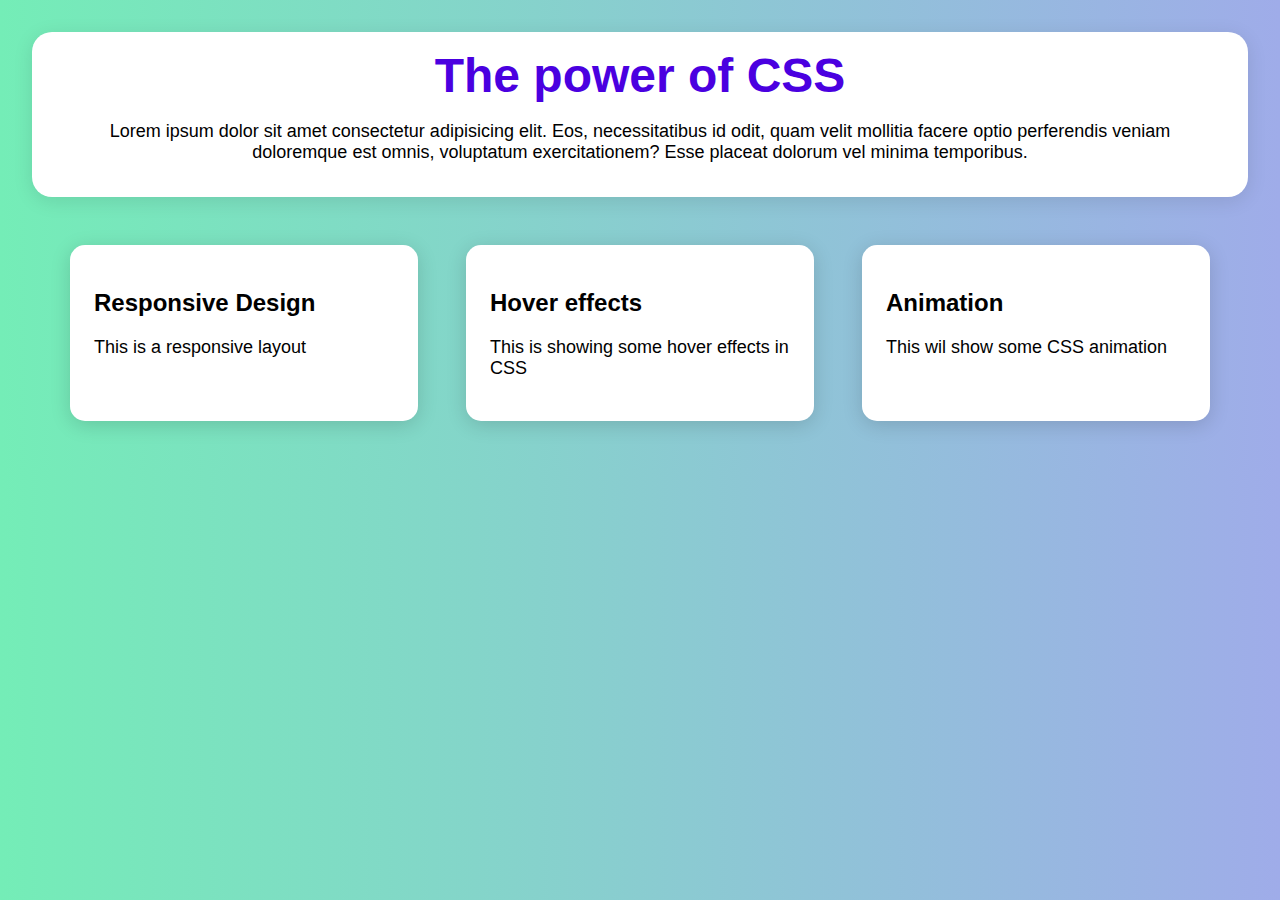
<file: css_power.html>
<!DOCTYPE html>
<html lang="en">
    <head>
        <meta charset="UTF-8">
        <meta name="viewport" content="width=device-width, initial-scale=1.0">
        <title>Power of CSS</title>
        <link rel="stylesheet" href="styles.css">
    </head>
    <body>
        <header>
            <h1>The power of CSS</h1>
            <p>Lorem ipsum dolor sit amet consectetur adipisicing elit. Eos, necessitatibus id odit, quam velit mollitia facere optio perferendis veniam doloremque est omnis, voluptatum exercitationem? Esse placeat dolorum vel minima temporibus.</p>
        </header>

    <div class="cards">
       <div class="card">
            <h2>Responsive Design</h2>
            <p> This is a responsive layout</p>
       </div>
       <div class="card">
            <h2>Hover effects</h2>
            <p>This is showing some hover effects in CSS</p>
       </div>
       <div class="card">
        <h2> Animation</h2>
        <p> This wil show some CSS animation</p>
       </div>
    </div>
    </body>
    </html>
</file>
<file: styles.css>
body{
    margin: 0;
    font-family: 'Segoe UI', Tahoma, Geneva, Verdana, sans-serif;
    background: linear-gradient(90deg, #74edb7, #9face9);
    color: black;
    display: flex;
    flex-direction: column;
    align-items: center;
    padding: 2rem;
} 

header{
    background-color: white;
    padding: 16px 32px;
    border-radius: 20px;
    box-shadow: 0 4px 20px rgba(0,0,0,0.1); 
    margin-bottom: 32px;
    text-align:center;
    animation: fadeIn 1s ease-out;
}

h1{
    margin: 0;
    font-size: 48px;
    color: #4a00e0;
}

p{
    font-size: 18px;
}

.card{
    background-color: white;
    padding: 24px;
    border-radius: 15px;
    box-shadow: 0 4px 20px rgba(0,0,0,0.15);
    transition: transform 0.3s ease, box-shadow 0.3s;
    width: 300px;
    margin: 1rem;
}  

.card:hover{
    transform: scale(1.05);
    box-shadow: 0 10px 30px rgba(0,0,0,2);
    background-color: #4a00e0;
    color: white;
}

.cards{
    display: flex;
    flex-wrap: wrap;
    justify-content: center;
    gap: 1rem;
}

 @keyframes fadeIn{
    from {opacity: 0; transform: translateY(-20px);}
    to {opacity: 1; transform: translate(0);}
 }

 @media(max-width:600px){
    h1{
        font-size: 32px;
    }
    .card (
        width: 90%
    )
}
</file>
